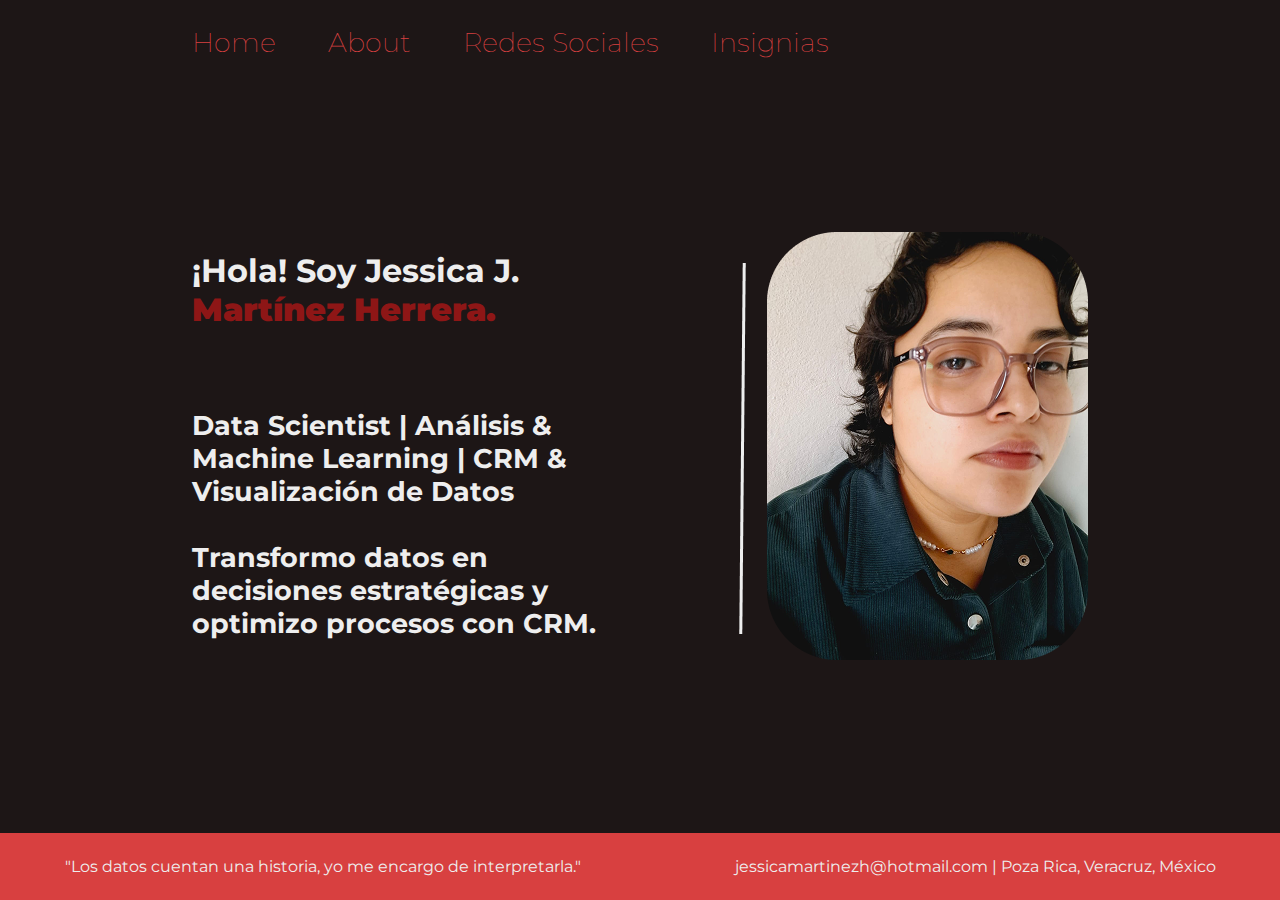
<file: index.html>
<!DOCTYPE html>
<html lang="es-mx">
<head>
    <meta charset="UTF-8">
    <meta http-equiv="X-UA-Compatible" content="IE=edge">
    <meta name="viewport" content="width=device-width, initial-scale=1.0">
    <title>Portafolio</title>
    <link rel="stylesheet" href="./styles/style.css">
</head>
<body>
    <header class="header">
        <nav class="header__menu">
            <a class="header__menu__link" href="index.html">Home</a>
            <a class="header__menu__link" href="about.html">About</a>
            <a class="header__menu__link" href="redesSociales.html">Redes Sociales</a>
            <a class="header__menu__link" href="https://www.credly.com/users/jessica-j-martinez-herrera">Insignias</a>
        </nav>
    </header>
    <main class="presentacion">
        <section class="presentacion__contenido">
            <h1 class="presentacion__contenido__titulo">¡Hola! Soy Jessica J.
                <strong class="titulo-destaque">Martínez Herrera.</strong></h1>
                <p class="presentacion__contenido__texto">Data Scientist | Análisis & Machine 
                    Learning | CRM & Visualización de 
                    Datos
                    <br>
                    <br>    
                    Transformo datos en decisiones 
                    estratégicas y optimizo procesos con 
                    CRM.
                </p>
        </section>
            <img src=".\assets\foto.png" alt="Foto de Jessica Martinez">
    </main>
    <footer class="footer">
        <p>
            <span class="footer__span">"Los datos cuentan una historia, yo me encargo de interpretarla."</span>
            <span class="footer__span">jessicamartinezh@hotmail.com | Poza Rica, Veracruz, México</span>
        </p>
    </footer> 
</body>
</html>
</file>
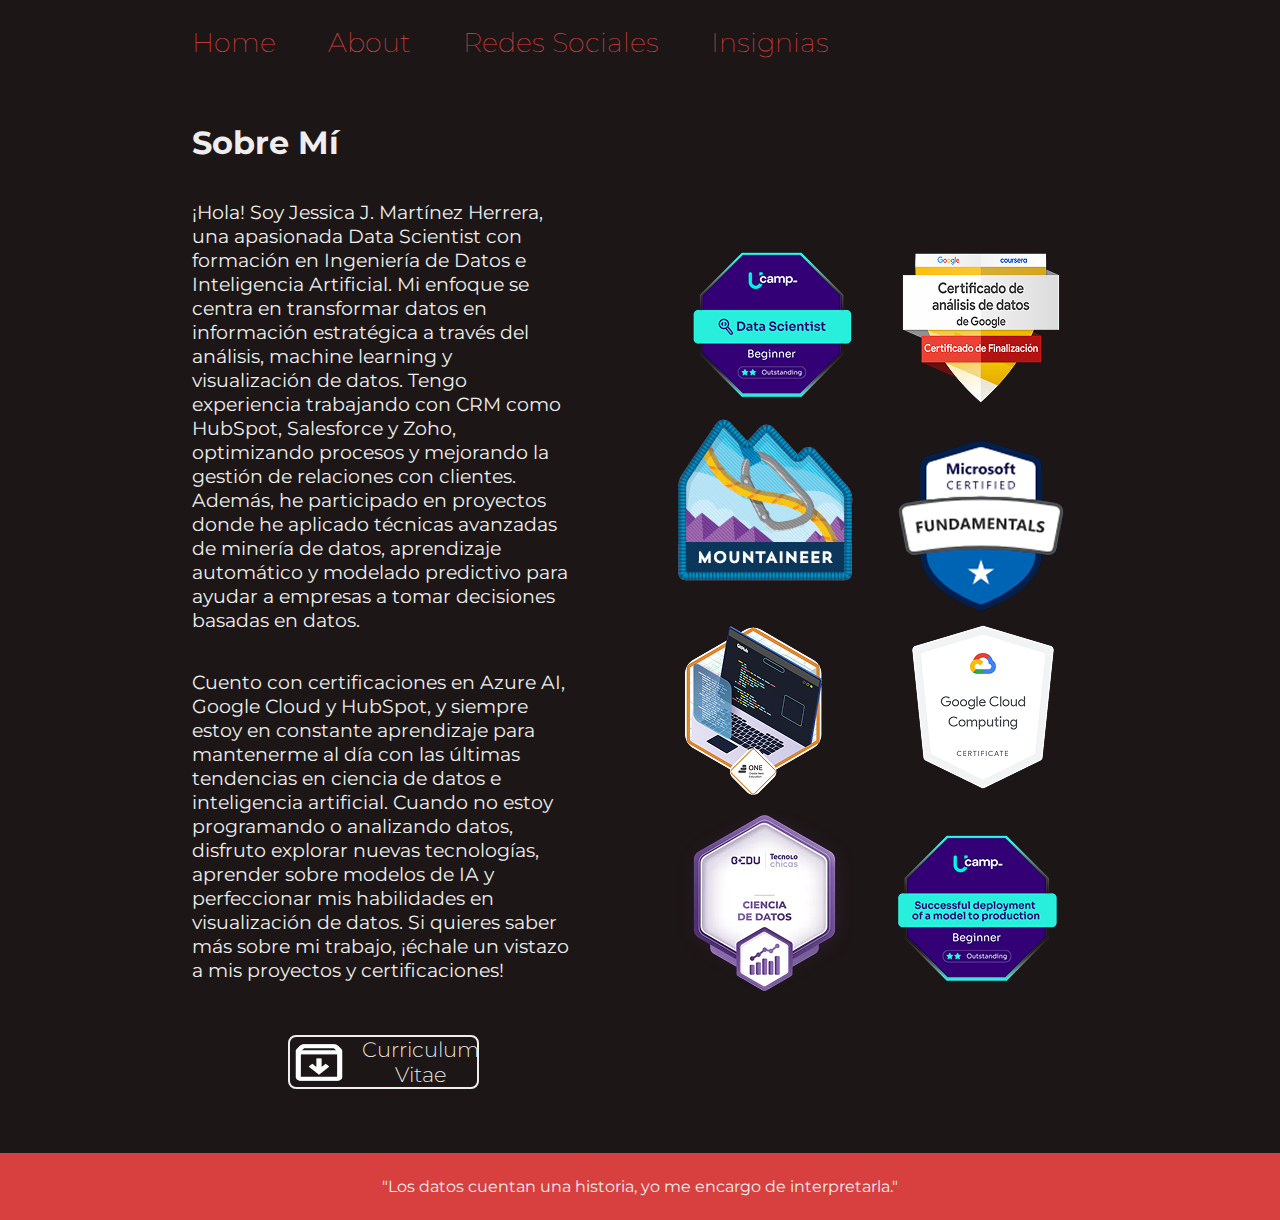
<file: about.html>
<!DOCTYPE html>
<html lang="es-mx">
<head>
    <meta charset="UTF-8">
    <meta name="viewport" content="width=device-width, initial-scale=1.0">
    <title>About</title>
    <link rel="stylesheet" href="./styles/style.css">
</head>
<body>
    <header class="header">
        <nav class="header__menu">
            <a class="header__menu__link" href="index.html">Home</a>
            <a class="header__menu__link" href="about.html">About</a>
            <a class="header__menu__link" href="redesSociales.html">Redes Sociales</a>
            <a class="header__menu__link" href="https://www.credly.com/users/jessica-j-martinez-herrera">Insignias</a>
        </nav>
    </header>
    <main class="presentacion">
        <section class="presentacion__contenido">
            <h1 class="presentacion__contenido__titulo">Sobre Mí
                <p class="presentacion__contenido__about">
                    ¡Hola! Soy Jessica J. Martínez Herrera, una apasionada Data Scientist con formación en Ingeniería de Datos e Inteligencia Artificial. Mi enfoque se centra en transformar datos en información estratégica a través del análisis, machine learning y visualización de datos.
                    Tengo experiencia trabajando con CRM como HubSpot, Salesforce y Zoho, optimizando procesos y mejorando la gestión de relaciones con clientes. Además, he participado en proyectos donde he aplicado técnicas avanzadas de minería de datos, aprendizaje automático y modelado predictivo para ayudar a empresas a tomar decisiones basadas en datos.
                </p>
                <p class="presentacion__contenido__about">
                    Cuento con certificaciones en Azure AI, Google Cloud y HubSpot, y siempre estoy en constante aprendizaje para mantenerme al día con las últimas tendencias en ciencia de datos e inteligencia artificial.
                    Cuando no estoy programando o analizando datos, disfruto explorar nuevas tecnologías, aprender sobre modelos de IA y perfeccionar mis habilidades en visualización de datos.
                    Si quieres saber más sobre mi trabajo, ¡échale un vistazo a mis proyectos y certificaciones!
                </p>
                <div class="presentacion__enlaces">
                    <a href=".\assets\JJMH_Resume_2025.pdf" download="JJMH_Resumen_2025" class="presentacion__enlaces__link">
                        <img src=".\assets\archive.png">
                        Curriculum Vitae
                    </a>
                </div>
        </section>
            <img src=".\assets\insignias.png" alt="Muestra de insignias de Jessica Martinez">
    </main>
    <footer class="footer">
        <p>
            <span class="footer__span">"Los datos cuentan una historia, yo me encargo de interpretarla."</span>
        </p>
    </footer> 
</body>
</html>
</file>
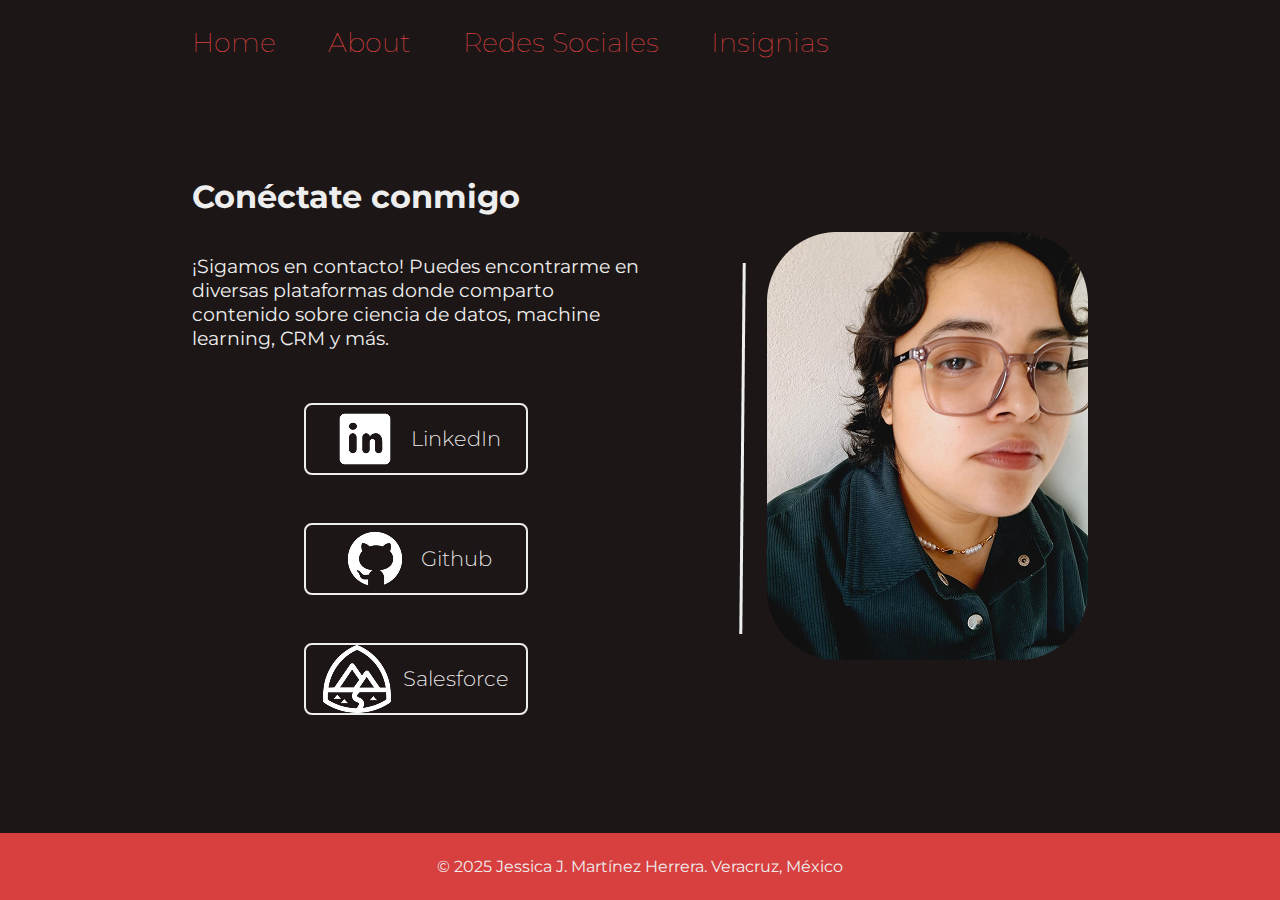
<file: redesSociales.html>
<!DOCTYPE html>
<html lang="es-mx">
<head>
    <meta charset="UTF-8">
    <meta name="viewport" content="width=device-width, initial-scale=1.0">
    <title>Redes Sociales</title>
    <link rel="stylesheet" href="./styles/style.css">
</head>
<body>
    <header class="header">
        <nav class="header__menu">
            <a class="header__menu__link" href="index.html">Home</a>
            <a class="header__menu__link" href="about.html">About</a>
            <a class="header__menu__link" href="redesSociales.html">Redes Sociales</a>
            <a class="header__menu__link" href="https://www.credly.com/users/jessica-j-martinez-herrera">Insignias</a>
        </nav>
    </header>
    <main class="presentacion">
        <section class="presentacion__contenido">
            <h1 class="presentacion__contenido__titulo">Conéctate conmigo
                <p class="presentacion__contenido__about">
                    ¡Sigamos en contacto! Puedes encontrarme en 
                    diversas plataformas donde comparto 
                    contenido sobre ciencia de datos, machine 
                    learning, CRM y más.
                </p>
                <div class="presentacion__enlaces">
                    <a class="presentacion__enlaces__link" href="https://www.linkedin.com/in/jessmartinez">
                        <img src=".\assets\linkedin.png">
                        LinkedIn
                    </a>
                    <a class="presentacion__enlaces__link" href="https://www.github.com/JxssmH">
                        <img src=".\assets\github.png">
                        Github
                    </a>
                    <a class="presentacion__enlaces__link" href="https://www.salesforce.com/trailblazer/jypthc301wvmsqtqi6">
                        <img src=".\assets\salesforce.png">
                        Salesforce
                    </a>
                </div>
        </section>
            <img src=".\assets\foto.png" alt="Foto de Jessica Martinez">
    </main>
    <footer class="footer">
        <p>
            <span class="footer__span">© 2025 Jessica J. Martínez Herrera. Veracruz, México</span>
        </p>
    </footer> 
    
</body>
</html>
</file>
<file: styles/style.css>
@import url('https://fonts.googleapis.com/css2?family=Krona+One&family=Montserrat:ital,wght@0,100..900;1,100..900&display=swap');

:root{
    --color-primario: #1D1616;
    --color-secundario: #EEEEEE;
    --color-destaque: #8E1616;
    --color-terciario: #D84040;

    --fuente-montserrat: "Montserrat", sans-serif;

    --color-hover: #272727;

}

* {
    padding: 0%;
    margin: 0%;
    box-sizing: border-box;
}

body {
    display: flex;
    flex-direction: column;
    min-height: 100vh;
    background-color: var(--color-primario);
    color: var(--color-secundario);
    font-family: var(--fuente-montserrat);
}


.header{
    padding: 2% 0% 0% 15%;
}

.header__menu{
    display: flex;
    gap: 52px;
}

.header__menu__link{
    font-family: var(--fuente-montserrat);
    font-size: 1.7rem;
    font-weight: 150;
    color: var(--color-terciario);
    text-decoration: none;
}

.presentacion{
    padding: 5% 15%;
    display: flex;
    align-items: center;
    justify-content: space-between;
    gap: 82px;
    flex: 1; 
}

.presentacion__contenido{
    width: 50%;
    display: flex;
    flex-direction: column;
    gap: 80px;
    
}

.presentacion__contenido__about{
    margin-top: 2em;
    font-size: 1.2rem;
    font-family: var(--fuente-montserrat);
    color: var(--color-secundario);
    display: flex;
    align-items: center;
    justify-content: space-between;
    gap: 37px;
    flex-direction: column;
    font-weight: 400;
}


.presentacion__contenido__titulo{
    font-size: 2rem;
    font-family: var(--fuente-montserrat);

}

.titulo-destaque{
    color: var(--color-destaque);
}

.presentacion__contenido__texto{
    font-size: 1.7rem;
    font-family: var(--fuente-montserrat);
    font-weight: 702;   
}

.presentacion__enlaces{
    margin-top: 53px;
    display: flex;
    justify-content: space-between;
    flex-direction: column;
    align-items: center;
    gap: 48px;
}


.presentacion__enlaces__link{
    display: flex;
    justify-content: center;
    gap: 12px;
    text-align: center;
    align-items: center;
    border-radius: 8px;
    font-size: 1.3rem;
    font-weight: 267;
    padding: 21.5px 1;
    text-decoration: none;
    color: var(--color-secundario);
    font-family: var(--fuente-montserrat);
    border: 2px solid var(--color-secundario);
    width: 50%;
}

.presentacion__enlaces__link:hover{

    background-color: var(--color-hover);
}

.footer {
    background-color: var(--color-terciario);
    padding: 24px;
    color: var(--color-secundario);
    text-align: center;
    font-family: var(--fuente-montserrat);
    font-weight: 400;
    font-size: 1rem;
}

.footer__span {
    margin-left: 150px; 
}

.footer__span:first-child{
    margin-left: 0px;
}

@media (max-width: 1200px) {
    .header {
        padding: 10px;
    }

    .header__menu {
        justify-content: center;
        flex-wrap: wrap;
        gap: 20px;
    }

    .presentacion {
        flex-direction: column-reverse;
        align-items: center;
        text-align: center;
        padding: 5%;
        gap: 15px;
    }

    .presentacion__contenido {
        width: auto;
        gap: 15px;
    }

    .presentacion__contenido__titulo {
        font-size: 1.8rem;
        padding: 5%;
    }

    .presentacion__contenido__texto {
        font-size: 1.4rem;
        padding: 4%;
    }

    .presentacion__enlaces__link {
        width: 100%;
        max-width: 300px;
    }

    .footer {
        padding: 15px;
        font-size: 0.9rem;
    }

    .footer__span {
        display: block; 
        margin: 5px 0; 
        text-align: center; 
    }
}
</file>
